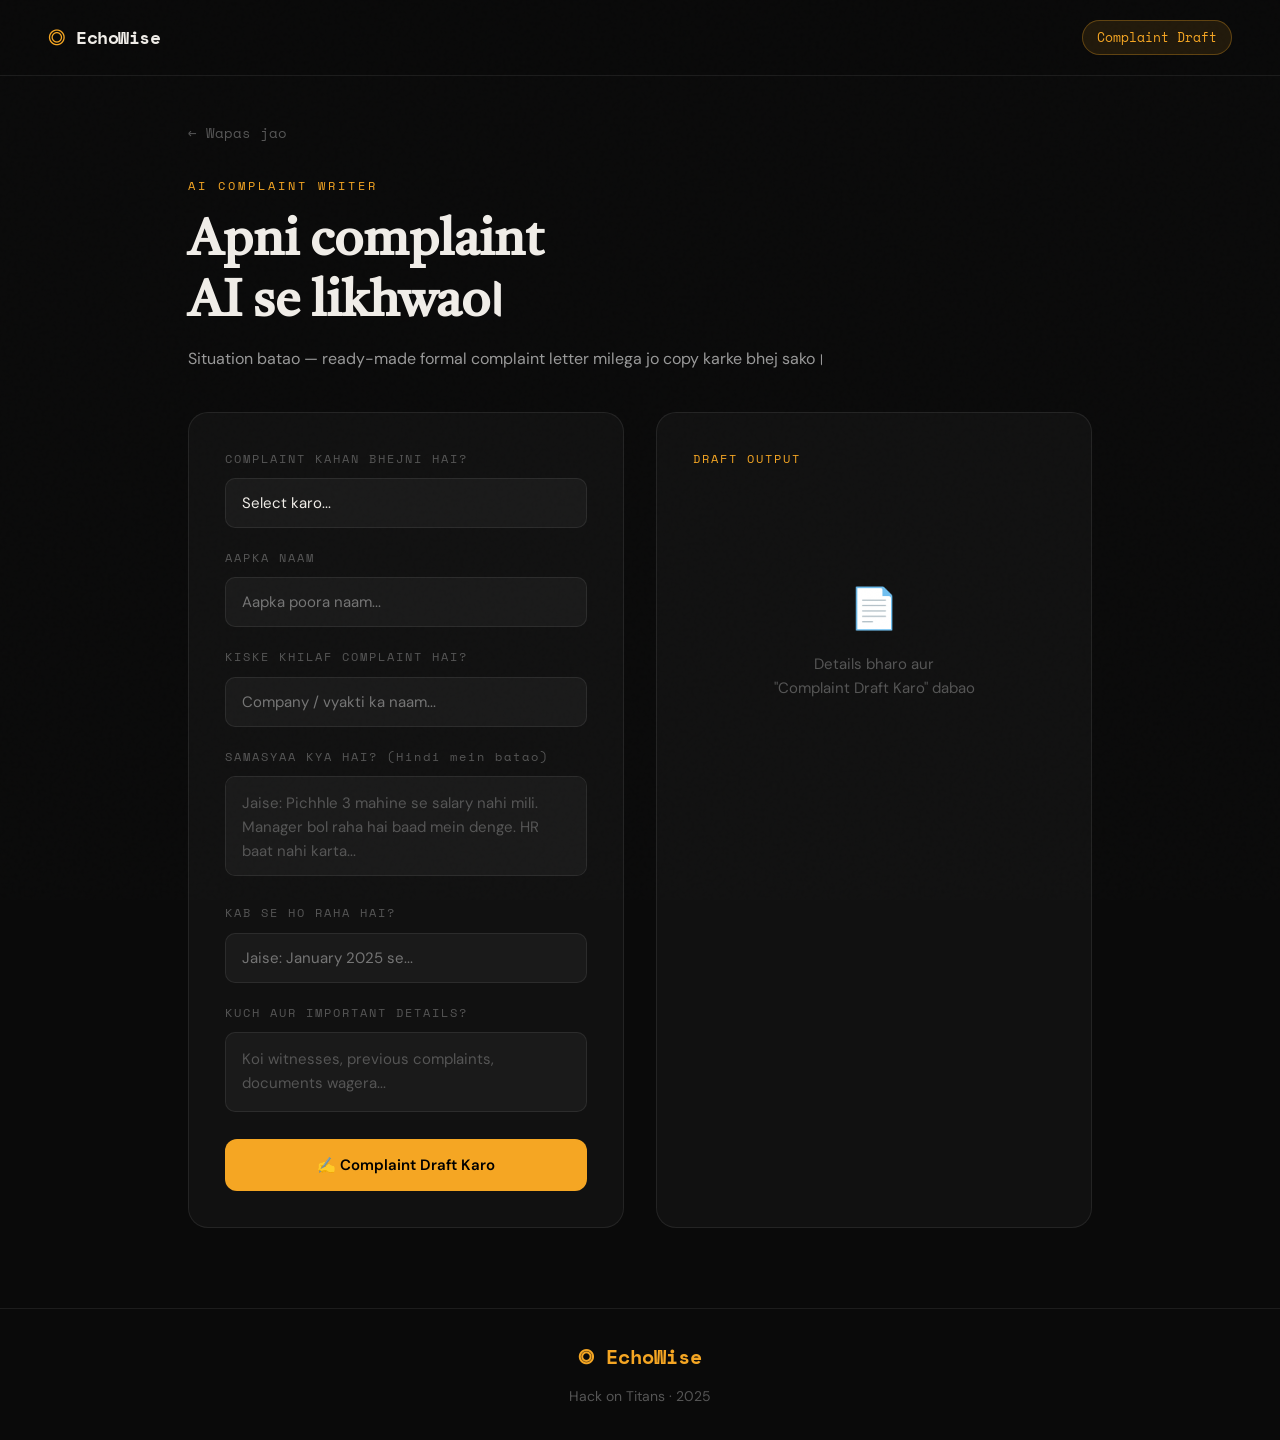
<file: complaint.html>
<!DOCTYPE html>
<html lang="hi">
<head>
  <meta charset="UTF-8">
  <meta name="viewport" content="width=device-width, initial-scale=1.0">
  <title>EchoWise — Complaint Draft</title>
  <link href="https://fonts.googleapis.com/css2?family=Tiro+Devanagari+Hindi&family=Space+Mono:wght@400;700&family=DM+Sans:wght@300;400;500;600&display=swap" rel="stylesheet">
  <link rel="stylesheet" href="style.css">
  <style>
    .page-hero { padding:120px 48px 80px; max-width:1000px; margin:0 auto; }
    .back-btn { display:inline-flex;align-items:center;gap:8px;color:var(--text3);font-size:14px;font-family:var(--font-mono);text-decoration:none;margin-bottom:32px;transition:color 0.2s; }
    .back-btn:hover { color:var(--accent); }
    .draft-grid { display:grid; grid-template-columns:1fr 1fr; gap:32px; }
    .input-section { background:var(--bg2); border:1px solid var(--border); border-radius:20px; padding:36px; }
    .output-section { background:var(--bg2); border:1px solid var(--border); border-radius:20px; padding:36px; position:sticky; top:100px; }
    .form-label { display:block; font-size:12px; font-family:var(--font-mono); color:var(--text3); letter-spacing:2px; margin-bottom:10px; }
    .form-input, .form-select, .form-textarea { width:100%; background:var(--bg3); border:1px solid var(--border); border-radius:10px; padding:14px 16px; color:var(--text); font-family:var(--font-body); font-size:15px; outline:none; transition:border-color 0.2s; margin-bottom:20px; }
    .form-input:focus, .form-select:focus, .form-textarea:focus { border-color:rgba(245,166,35,0.4); }
    .form-textarea { resize:none; height:100px; }
    .form-select { appearance:none; }
    .gen-btn { width:100%; background:var(--accent); color:#000; border:none; border-radius:12px; padding:16px; font-size:15px; font-weight:600; font-family:var(--font-body); cursor:pointer; transition:all 0.2s; }
    .gen-btn:hover { transform:translateY(-2px); box-shadow:0 12px 30px rgba(245,166,35,0.3); }
    .output-placeholder { display:flex; flex-direction:column; align-items:center; justify-content:center; min-height:300px; color:var(--text3); text-align:center; gap:12px; }
    .output-placeholder span { font-size:40px; }
    .complaint-output { display:none; }
    .complaint-text { background:var(--bg3); border:1px solid var(--border); border-radius:12px; padding:24px; font-size:14px; line-height:1.9; color:var(--text); white-space:pre-wrap; font-family:var(--font-body); min-height:300px; margin-bottom:16px; }
    .output-actions { display:flex; gap:12px; }
    .copy-btn, .share-btn { flex:1; padding:12px; border-radius:10px; font-size:14px; font-weight:600; font-family:var(--font-body); cursor:pointer; transition:all 0.2s; border:none; }
    .copy-btn { background:var(--bg3); color:var(--text); border:1px solid var(--border); }
    .copy-btn:hover { border-color:rgba(255,255,255,0.3); }
    .share-btn { background:#25D366; color:#fff; }
    .share-btn:hover { opacity:0.9; }
    .spinner { width:28px; height:28px; border:2px solid var(--border); border-top-color:var(--accent); border-radius:50%; animation:spin 0.8s linear infinite; margin:0 auto; }
    @keyframes spin { to{transform:rotate(360deg)} }
    @media(max-width:800px) { .draft-grid{grid-template-columns:1fr} .output-section{position:static} .page-hero{padding:100px 20px 60px} }
  </style>
</head>
<body>
<div class="noise"></div>
<nav>
  <div class="logo"><span class="logo-icon">◎</span><span class="logo-text">EchoWise</span></div>
  <div class="nav-tag">Complaint Draft</div>
</nav>

<div class="page-hero">
  <a href="index.html" class="back-btn">← Wapas jao</a>
  <div class="section-label">AI COMPLAINT WRITER</div>
  <h2 style="margin-bottom:12px">Apni complaint<br>AI se likhwao।</h2>
  <p style="color:var(--text2);margin-bottom:40px;font-size:16px">Situation batao — ready-made formal complaint letter milega jo copy karke bhej sako।</p>

  <div class="draft-grid">
    <div class="input-section">
      <label class="form-label">COMPLAINT KAHAN BHEJNI HAI?</label>
      <select class="form-select" id="complaintTo">
        <option value="">Select karo...</option>
        <option value="employer">Employer / Company</option>
        <option value="labour">Labour Department / Commissioner</option>
        <option value="police">Police Station</option>
        <option value="consumer">Consumer Forum</option>
        <option value="platform">Gig Platform (Zomato/Swiggy etc.)</option>
        <option value="court">District Court / Magistrate</option>
      </select>

      <label class="form-label">AAPKA NAAM</label>
      <input class="form-input" id="yourName" placeholder="Aapka poora naam..." type="text">

      <label class="form-label">KISKE KHILAF COMPLAINT HAI?</label>
      <input class="form-input" id="againstName" placeholder="Company / vyakti ka naam..." type="text">

      <label class="form-label">SAMASYAA KYA HAI? (Hindi mein batao)</label>
      <textarea class="form-textarea" id="problem" placeholder="Jaise: Pichhle 3 mahine se salary nahi mili. Manager bol raha hai baad mein denge. HR baat nahi karta..."></textarea>

      <label class="form-label">KAB SE HO RAHA HAI?</label>
      <input class="form-input" id="since" placeholder="Jaise: January 2025 se..." type="text">

      <label class="form-label">KUCH AUR IMPORTANT DETAILS?</label>
      <textarea class="form-textarea" id="extra" placeholder="Koi witnesses, previous complaints, documents wagera..." style="height:80px"></textarea>

      <button class="gen-btn" onclick="generateComplaint()">✍️ Complaint Draft Karo</button>
    </div>

    <div class="output-section">
      <div style="font-family:var(--font-mono);font-size:12px;color:var(--accent);letter-spacing:2px;margin-bottom:20px">DRAFT OUTPUT</div>

      <div class="output-placeholder" id="placeholder">
        <span>📄</span>
        <p style="font-size:15px">Details bharo aur<br>"Complaint Draft Karo" dabao</p>
      </div>

      <div class="complaint-output" id="complaintOutput">
        <div class="complaint-text" id="complaintText"></div>
        <div class="output-actions">
          <button class="copy-btn" onclick="copyComplaint()">📋 Copy karo</button>
          <button class="share-btn" onclick="shareWhatsApp()">WhatsApp pe bhejo</button>
        </div>
      </div>

      <div style="display:none;text-align:center;padding:40px" id="loadingDraft">
        <div class="spinner" style="margin-bottom:16px"></div>
        <p style="color:var(--text3);font-size:14px">Draft ban raha hai...</p>
      </div>
    </div>
  </div>
</div>

<footer style="border-top:1px solid var(--border);padding:32px 48px;text-align:center;color:var(--text3);font-size:14px;margin-top:0">
  <div class="footer-logo">◎ EchoWise</div>
  <p>Hack on Titans · 2025</p>
</footer>

<script>
async function generateComplaint() {
  const to = document.getElementById('complaintTo').value;
  const name = document.getElementById('yourName').value;
  const against = document.getElementById('againstName').value;
  const problem = document.getElementById('problem').value;
  const since = document.getElementById('since').value;
  const extra = document.getElementById('extra').value;

  if (!to || !name || !problem) { alert('Naam, complaint kahan bhejni hai, aur samasya zaroor likho!'); return; }

  document.getElementById('placeholder').style.display = 'none';
  document.getElementById('complaintOutput').style.display = 'none';
  document.getElementById('loadingDraft').style.display = 'block';

  const prompt = `Ek formal complaint letter draft karo Hindi mein.
Bhejne wala: ${name}
Kahan bhejni: ${to}
Kiske khilaf: ${against}
Samasya: ${problem}
Kab se: ${since}
Extra details: ${extra}

Format: Proper formal letter with Date, To, Subject, Body, Signature. Simple Hindi mein likho jo padha-likha aur anpadh dono samjhe.`;

  try {
    const res = await fetch('https://api.anthropic.com/v1/messages', {
      method: 'POST',
      headers: { 'Content-Type': 'application/json' },
      body: JSON.stringify({
        model: 'claude-sonnet-4-20250514',
        max_tokens: 1000,
        system: 'Tu ek legal complaint letter writer hai. Formal aur effective Hindi letters likhta hai jo court aur government offices mein kaam aaye. Letter clear, factual aur legally sound hona chahiye.',
        messages: [{ role: 'user', content: prompt }]
      })
    });
    const data = await res.json();
    const text = data.content?.[0]?.text || getFallbackDraft(name, against, problem, to);
    showDraft(text);
  } catch(e) {
    showDraft(getFallbackDraft(name, against, problem, to));
  }
}

function showDraft(text) {
  document.getElementById('loadingDraft').style.display = 'none';
  document.getElementById('complaintOutput').style.display = 'block';
  document.getElementById('complaintText').textContent = text;
}

function copyComplaint() {
  const text = document.getElementById('complaintText').textContent;
  navigator.clipboard.writeText(text).then(() => {
    const btn = document.querySelector('.copy-btn');
    btn.textContent = '✅ Copy ho gaya!';
    setTimeout(() => btn.textContent = '📋 Copy karo', 2000);
  });
}

function shareWhatsApp() {
  const text = document.getElementById('complaintText').textContent;
  window.open(`https://wa.me/?text=${encodeURIComponent(text)}`, '_blank');
}

function getFallbackDraft(name, against, problem, to) {
  const date = new Date().toLocaleDateString('hi-IN');
  return `दिनांक: ${date}

सेवा में,
${to === 'labour' ? 'श्रम आयुक्त महोदय' : to === 'police' ? 'थाना प्रभारी महोदय' : 'संबंधित अधिकारी महोदय'}

विषय: ${against} के विरुद्ध शिकायत।

महोदय,

मैं ${name}, आपको सविनय निवेदन करना चाहता/चाहती हूँ कि ${against} द्वारा मेरे साथ अन्याय किया जा रहा है।

समस्या का विवरण:
${problem}

उपर्युक्त समस्या के कारण मुझे अत्यंत कठिनाई हो रही है। अतः आपसे विनम्र निवेदन है कि इस मामले में उचित कार्रवाई की जाए।

मैं आशा करता/करती हूँ कि आप इस शिकायत पर शीघ्र ध्यान देंगे।

आपका/आपकी,
${name}
दिनांक: ${date}`;
}
</script>
</body>
</html>
</file>
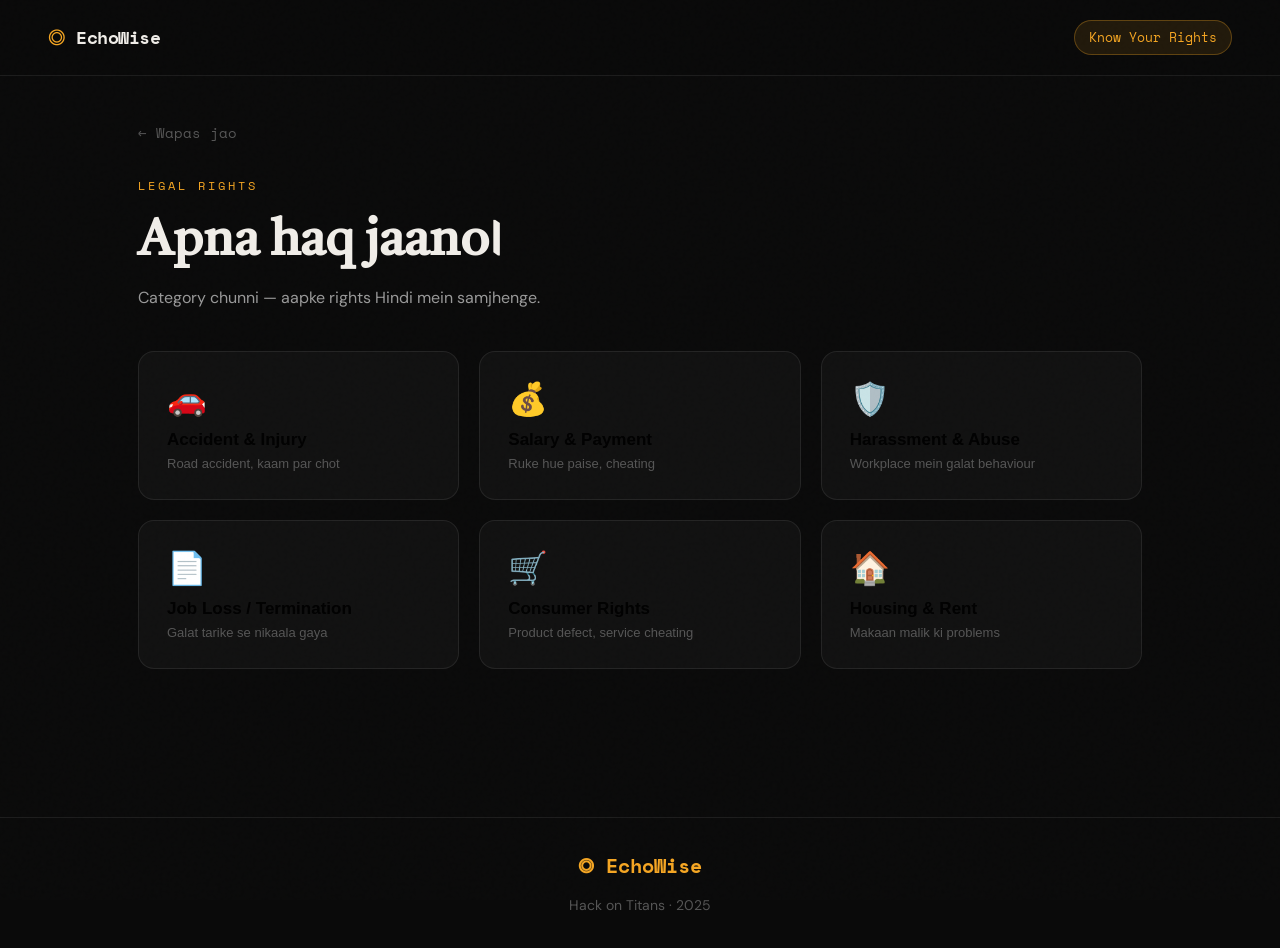
<file: rights.html>
<!DOCTYPE html>
<html lang="hi">
<head>
  <meta charset="UTF-8">
  <meta name="viewport" content="width=device-width, initial-scale=1.0">
  <title>EchoWise — Know Your Rights</title>
  <link href="https://fonts.googleapis.com/css2?family=Tiro+Devanagari+Hindi&family=Space+Mono:wght@400;700&family=DM+Sans:wght@300;400;500;600&display=swap" rel="stylesheet">
  <link rel="stylesheet" href="style.css">
  <style>
    .page-hero { padding:120px 48px 60px; max-width:1100px; margin:0 auto; }
    .back-btn { display:inline-flex;align-items:center;gap:8px;color:var(--text3);font-size:14px;font-family:var(--font-mono);text-decoration:none;margin-bottom:32px;transition:color 0.2s; }
    .back-btn:hover { color:var(--accent); }
    .categories { display:grid; grid-template-columns:repeat(3,1fr); gap:20px; margin-bottom:48px; }
    .cat-card { background:var(--bg2); border:1px solid var(--border); border-radius:16px; padding:28px; cursor:pointer; transition:all 0.3s; text-align:left; }
    .cat-card:hover, .cat-card.active { border-color:rgba(245,166,35,0.4); background:rgba(245,166,35,0.06); transform:translateY(-3px); }
    .cat-icon { font-size:32px; margin-bottom:12px; }
    .cat-title { font-size:17px; font-weight:600; margin-bottom:6px; }
    .cat-sub { font-size:13px; color:var(--text3); }
    .rights-panel { background:var(--bg2); border:1px solid var(--border); border-radius:20px; padding:40px; display:none; animation:fadeUp 0.3s ease both; }
    .rights-panel.visible { display:block; }
    .rights-header { display:flex; align-items:center; gap:16px; margin-bottom:32px; padding-bottom:24px; border-bottom:1px solid var(--border); }
    .rights-icon-big { font-size:48px; }
    .right-item { border-left:3px solid rgba(245,166,35,0.4); padding:16px 20px; margin-bottom:16px; border-radius:0 10px 10px 0; background:rgba(255,255,255,0.02); }
    .right-item h4 { font-size:16px; font-weight:600; margin-bottom:6px; color:var(--accent); }
    .right-item p { font-size:14px; color:var(--text2); line-height:1.7; }
    .action-steps { margin-top:32px; }
    .action-title { font-family:var(--font-mono); font-size:12px; letter-spacing:2px; color:var(--text3); margin-bottom:16px; }
    .step-item { display:flex; gap:16px; margin-bottom:16px; align-items:flex-start; }
    .step-num { width:28px; height:28px; background:rgba(245,166,35,0.15); border:1px solid rgba(245,166,35,0.3); border-radius:50%; display:flex; align-items:center; justify-content:center; font-family:var(--font-mono); font-size:12px; color:var(--accent); flex-shrink:0; }
    .step-text { font-size:14px; color:var(--text2); line-height:1.6; padding-top:4px; }
    .helpline-box { background:rgba(74,222,128,0.06); border:1px solid rgba(74,222,128,0.15); border-radius:12px; padding:20px 24px; margin-top:24px; }
    .helpline-title { font-size:13px; font-family:var(--font-mono); color:#4ade80; margin-bottom:10px; }
    .helpline-num { font-size:22px; font-weight:700; color:#4ade80; font-family:var(--font-mono); }
    @keyframes fadeUp { from{opacity:0;transform:translateY(12px)} to{opacity:1;transform:translateY(0)} }
    @media(max-width:700px) { .categories{grid-template-columns:1fr 1fr} .page-hero{padding:100px 20px 40px} }
  </style>
</head>
<body>
<div class="noise"></div>
<nav>
  <div class="logo"><span class="logo-icon">◎</span><span class="logo-text">EchoWise</span></div>
  <div class="nav-tag">Know Your Rights</div>
</nav>

<div class="page-hero">
  <a href="index.html" class="back-btn">← Wapas jao</a>
  <div class="section-label">LEGAL RIGHTS</div>
  <h2 style="margin-bottom:12px">Apna haq jaano।</h2>
  <p style="color:var(--text2);margin-bottom:40px;font-size:16px">Category chunni — aapke rights Hindi mein samjhenge.</p>

  <div class="categories">
    <button class="cat-card" onclick="showRights('accident')">
      <div class="cat-icon">🚗</div>
      <div class="cat-title">Accident & Injury</div>
      <div class="cat-sub">Road accident, kaam par chot</div>
    </button>
    <button class="cat-card" onclick="showRights('salary')">
      <div class="cat-icon">💰</div>
      <div class="cat-title">Salary & Payment</div>
      <div class="cat-sub">Ruke hue paise, cheating</div>
    </button>
    <button class="cat-card" onclick="showRights('harassment')">
      <div class="cat-icon">🛡️</div>
      <div class="cat-title">Harassment & Abuse</div>
      <div class="cat-sub">Workplace mein galat behaviour</div>
    </button>
    <button class="cat-card" onclick="showRights('termination')">
      <div class="cat-icon">📄</div>
      <div class="cat-title">Job Loss / Termination</div>
      <div class="cat-sub">Galat tarike se nikaala gaya</div>
    </button>
    <button class="cat-card" onclick="showRights('consumer')">
      <div class="cat-icon">🛒</div>
      <div class="cat-title">Consumer Rights</div>
      <div class="cat-sub">Product defect, service cheating</div>
    </button>
    <button class="cat-card" onclick="showRights('housing')">
      <div class="cat-icon">🏠</div>
      <div class="cat-title">Housing & Rent</div>
      <div class="cat-sub">Makaan malik ki problems</div>
    </button>
  </div>

  <div class="rights-panel" id="rightsPanel"></div>
</div>

<footer style="border-top:1px solid var(--border);padding:32px 48px;text-align:center;color:var(--text3);font-size:14px;margin-top:40px">
  <div class="footer-logo">◎ EchoWise</div>
  <p>Hack on Titans · 2025</p>
</footer>

<script>
const RIGHTS_DATA = {
  accident: {
    icon: '🚗', title: 'Accident & Injury Rights',
    rights: [
      { title: 'Compensation ka haq (Motor Vehicles Act)', text: 'Agar road accident hua hai, chahe aapki galti ho ya na ho — Section 163A ke under no-fault compensation milta hai. Company directly aapko responsible nahi kar sakti bina proper investigation ke.' },
      { title: 'E-Shram Insurance', text: 'Agar aapke paas E-Shram card hai, toh ₹2 lakh ka accident insurance automatically cover hota hai. Yeh bilkul free hai aur turant claim ho sakta hai.' },
      { title: 'Kaam par chot — Workmen Compensation Act', text: 'Agar kaam karte waqt chot lagi hai, toh employer ko medical expenses aur compensation dena compulsory hai. Yeh aapka legal right hai, favor nahi.' },
    ],
    steps: ['Turant FIR file karo nearest police station mein', 'Medical report aur bills saath rakho — sab evidence hai', 'E-Shram card hai toh eshram.gov.in pe insurance claim karo', 'District Legal Aid Authority se FREE legal help lo'],
    helpline: '15100', helplineLabel: 'National Legal Aid Helpline'
  },
  salary: {
    icon: '💰', title: 'Salary & Payment Rights',
    rights: [
      { title: 'Payment of Wages Act', text: 'Salary time pe milna aapka legal right hai. Delay hone pe employer penalty ke liye liable hai. Monthly workers ke liye 7th, weekly ke liye 7 din mein payment compulsory hai.' },
      { title: 'Minimum Wages Act', text: 'Har state mein minimum wage fixed hai. Usse kam dena illegal hai. UP mein 2024 mein minimum wage ₹10,000+ hai unskilled workers ke liye.' },
      { title: 'Gig Worker Rights', text: 'Agar aap Zomato/Swiggy/Amazon pe kaam karte ho, toh company aapko arbitrarily deactivate nahi kar sakti bina reason bataye. Code of Social Security 2020 apply hota hai.' },
    ],
    steps: ['Pehle written complaint do employer ko — WhatsApp message bhi valid proof hai', 'Labour Department mein online complaint karo: shramsuvidha.gov.in', 'Magistrate court mein application file karo — court fee nahi lagti', 'Labour Commissioner office mein personally jaao'],
    helpline: '1800-11-1363', helplineLabel: 'Labour Helpline (Free)'
  },
  harassment: {
    icon: '🛡️', title: 'Harassment & Abuse Rights',
    rights: [
      { title: 'POSH Act (Women ke liye)', text: '10+ employees wali har company mein Internal Complaints Committee hona compulsory hai. Sexual harassment ki complaint 3 mahine mein karni hoti hai. Company action lene ke liye bound hai.' },
      { title: 'Mental & Physical Harassment', text: 'Workplace pe gaali-galoch, धमकी, ya physical abuse karna IPC Section 351 aur 506 ke under criminal offense hai. FIR ho sakti hai.' },
      { title: 'Retaliation Protection', text: 'Complaint karne ke baad company aapko fire nahi kar sakti ya transfer nahi kar sakti punitive way mein. Yeh illegal retaliation hai.' },
    ],
    steps: ['Incident ka date, time, witnesses note karo', 'Internal Complaints Committee (ICC) mein written complaint do', 'ICC na ho toh Local Complaints Committee (district level) mein jao', 'Police complaint ya FIR file karo agar physical abuse hua'],
    helpline: '181', helplineLabel: 'Women Helpline / Harassment Helpline'
  },
  termination: {
    icon: '📄', title: 'Job Loss & Termination Rights',
    rights: [
      { title: 'Industrial Disputes Act', text: '1 saal se zyada kaam karne wale workers ko terminate karne se pehle 1 mahine ka notice ya notice pay dena compulsory hai.' },
      { title: 'Gratuity Rights', text: '5 saal se zyada kaam karne par gratuity milna chahiye. Formula: Last salary × 15/26 × years of service.' },
      { title: 'Wrongful Termination', text: 'Bina reason bataye ya caste/religion/gender ke basis pe terminate karna illegal hai. Labour Court mein reinstatement ki demand ho sakti hai.' },
    ],
    steps: ['Termination letter maango likhit mein', 'Apna service record, salary slips, appointment letter collect karo', 'Labour Court mein wrongful termination complaint file karo', '45 din ke andar complaint karni hoti hai'],
    helpline: '1800-11-1363', helplineLabel: 'Labour Helpline (Free)'
  },
  consumer: {
    icon: '🛒', title: 'Consumer Rights',
    rights: [
      { title: 'Consumer Protection Act 2019', text: 'Koi bhi defective product ya poor service ke liye complaint kar sakte ho. ₹1 crore tak ke cases district consumer forum mein FREE mein file hote hain.' },
      { title: 'E-Commerce Rights', text: 'Online shopping mein misleading advertisement, delivery na aana, ya wrong product — sab pe complaint ho sakti hai. Return/refund company ki obligation hai.' },
      { title: 'Unfair Trade Practices', text: 'MRP se zyada price lena, duplicate product, ya false advertising — yeh sab unfair trade practice hai aur complaint grounds hain.' },
    ],
    steps: ['Pehle company ko written complaint do (email ya letter)', 'Consumer Helpline pe call karo: 1800-11-4000', 'edaakhil.nic.in pe online consumer complaint file karo', 'District Consumer Forum mein jaao — fee nahi lagti ₹5 lakh tak'],
    helpline: '1800-11-4000', helplineLabel: 'National Consumer Helpline (Free)'
  },
  housing: {
    icon: '🏠', title: 'Housing & Rent Rights',
    rights: [
      { title: 'Rent Control Act', text: 'Makaan malik rent agreement ke bina aapko nahi nikal sakta. Proper 30 din ka notice dena compulsory hai. UP Rent Control Act aapki protection karta hai.' },
      { title: 'Security Deposit', text: 'Makaan khaali karne par security deposit 30 din mein wapas milna chahiye. Koi bhi deduction proper reason aur receipt ke saath honi chahiye.' },
      { title: 'Basic Amenities', text: 'Pani, bijli, aur sanitation provide karna makaan malik ki responsibility hai. Rok nahi sakta forcefully.' },
    ],
    steps: ['Makaan malik ko written notice do apni complaint ke baare mein', 'Rent receipts aur agreement ki copies safe rakhna', 'Rent Controller office mein complaint file karo', 'District Court mein eviction stay le sakte ho'],
    helpline: '14434', helplineLabel: 'PM Helpline'
  }
};

function showRights(category) {
  document.querySelectorAll('.cat-card').forEach(c => c.classList.remove('active'));
  event.currentTarget.classList.add('active');

  const data = RIGHTS_DATA[category];
  const panel = document.getElementById('rightsPanel');

  panel.innerHTML = `
    <div class="rights-header">
      <div class="rights-icon-big">${data.icon}</div>
      <div>
        <div style="font-family:var(--font-mono);font-size:12px;color:var(--accent);letter-spacing:2px;margin-bottom:6px">YOUR RIGHTS</div>
        <h3 style="font-size:24px;font-weight:600">${data.title}</h3>
      </div>
    </div>
    ${data.rights.map(r => `
      <div class="right-item">
        <h4>${r.title}</h4>
        <p>${r.text}</p>
      </div>
    `).join('')}
    <div class="action-steps">
      <div class="action-title">TURANT KYA KARO</div>
      ${data.steps.map((s, i) => `
        <div class="step-item">
          <div class="step-num">${String(i+1).padStart(2,'0')}</div>
          <div class="step-text">${s}</div>
        </div>
      `).join('')}
    </div>
    <div class="helpline-box">
      <div class="helpline-title">📞 HELPLINE — FREE CALL</div>
      <div class="helpline-num">${data.helpline}</div>
      <div style="font-size:13px;color:rgba(74,222,128,0.7);margin-top:4px">${data.helplineLabel}</div>
    </div>
  `;

  panel.classList.add('visible');
  panel.scrollIntoView({ behavior: 'smooth', block: 'start' });
}
</script>
</body>
</html>
</file>
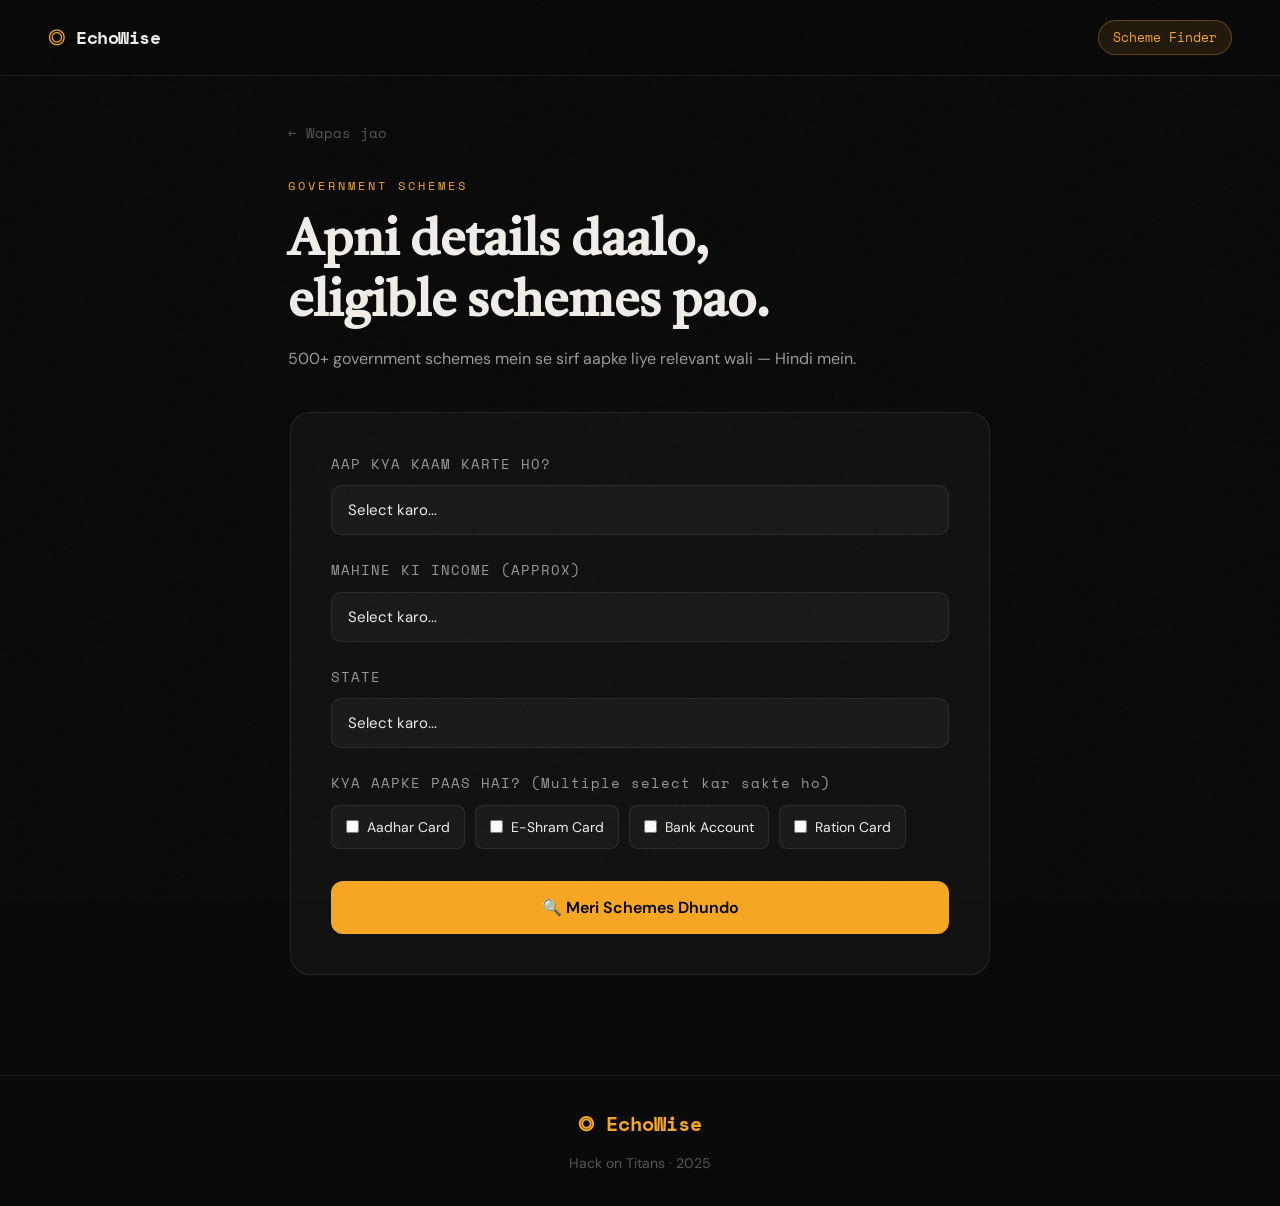
<file: schemes.html>
<!DOCTYPE html>
<html lang="hi">
<head>
  <meta charset="UTF-8">
  <meta name="viewport" content="width=device-width, initial-scale=1.0">
  <title>EchoWise — Scheme Finder</title>
  <link href="https://fonts.googleapis.com/css2?family=Tiro+Devanagari+Hindi&family=Space+Mono:wght@400;700&family=DM+Sans:wght@300;400;500;600&display=swap" rel="stylesheet">
  <link rel="stylesheet" href="style.css">
  <style>
    .page-hero { padding: 120px 48px 60px; max-width: 800px; margin: 0 auto; }
    .back-btn { display:inline-flex; align-items:center; gap:8px; color:var(--text3); font-size:14px; font-family:var(--font-mono); text-decoration:none; margin-bottom:32px; transition:color 0.2s; }
    .back-btn:hover { color:var(--accent); }
    .form-card { background:var(--bg2); border:1px solid var(--border); border-radius:20px; padding:40px; max-width:700px; margin:0 auto 40px; }
    .form-group { margin-bottom:24px; }
    .form-label { display:block; font-size:14px; font-family:var(--font-mono); color:var(--text2); margin-bottom:10px; letter-spacing:1px; }
    .form-select, .form-input { width:100%; background:var(--bg3); border:1px solid var(--border); border-radius:10px; padding:14px 16px; color:var(--text); font-family:var(--font-body); font-size:15px; outline:none; transition:border-color 0.2s; appearance:none; }
    .form-select:focus, .form-input:focus { border-color:rgba(245,166,35,0.4); }
    .find-btn { width:100%; background:var(--accent); color:#000; border:none; border-radius:12px; padding:16px; font-size:16px; font-weight:600; font-family:var(--font-body); cursor:pointer; transition:all 0.2s; margin-top:8px; }
    .find-btn:hover { transform:translateY(-2px); box-shadow:0 12px 30px rgba(245,166,35,0.3); }
    .results { max-width:700px; margin:0 auto; display:none; flex-direction:column; gap:16px; }
    .scheme-card { background:var(--bg2); border:1px solid var(--border); border-radius:16px; padding:28px; transition:all 0.3s; animation:fadeUp 0.4s ease both; }
    .scheme-card:hover { border-color:rgba(245,166,35,0.3); transform:translateY(-3px); }
    .scheme-tag { font-size:11px; font-family:var(--font-mono); color:var(--accent); background:rgba(245,166,35,0.1); border:1px solid rgba(245,166,35,0.2); padding:4px 10px; border-radius:100px; display:inline-block; margin-bottom:12px; }
    .scheme-name { font-size:20px; font-weight:600; margin-bottom:8px; }
    .scheme-desc { font-size:14px; color:var(--text2); line-height:1.7; margin-bottom:16px; }
    .scheme-benefit { background:rgba(74,222,128,0.08); border:1px solid rgba(74,222,128,0.15); border-radius:8px; padding:12px 16px; font-size:14px; color:#4ade80; margin-bottom:16px; }
    .scheme-link { display:inline-flex; align-items:center; gap:6px; color:var(--accent); font-size:14px; text-decoration:none; font-family:var(--font-mono); }
    .scheme-link:hover { text-decoration:underline; }
    .loading-schemes { text-align:center; padding:40px; color:var(--text3); display:none; }
    .spinner { width:32px; height:32px; border:2px solid var(--border); border-top-color:var(--accent); border-radius:50%; animation:spin 0.8s linear infinite; margin:0 auto 16px; }
    @keyframes fadeUp { from{opacity:0;transform:translateY(16px)} to{opacity:1;transform:translateY(0)} }
  </style>
</head>
<body>
<div class="noise"></div>
<nav>
  <div class="logo"><span class="logo-icon">◎</span><span class="logo-text">EchoWise</span></div>
  <div class="nav-tag">Scheme Finder</div>
</nav>

<div class="page-hero">
  <a href="index.html" class="back-btn">← Wapas jao</a>
  <div class="section-label">GOVERNMENT SCHEMES</div>
  <h2 style="margin-bottom:12px">Apni details daalo,<br>eligible schemes pao.</h2>
  <p style="color:var(--text2);margin-bottom:40px;font-size:16px">500+ government schemes mein se sirf aapke liye relevant wali — Hindi mein.</p>

  <div class="form-card">
    <div class="form-group">
      <label class="form-label">AAP KYA KAAM KARTE HO?</label>
      <select class="form-select" id="jobType">
        <option value="">Select karo...</option>
        <option value="delivery">Delivery Worker (Zomato/Swiggy/Amazon)</option>
        <option value="auto">Auto / Taxi Driver</option>
        <option value="construction">Construction / Daily Wage</option>
        <option value="street">Street Vendor / Hawker</option>
        <option value="domestic">Domestic Worker</option>
        <option value="factory">Factory / Mill Worker</option>
        <option value="farmer">Kisan / Farmer</option>
        <option value="other">Kuch aur</option>
      </select>
    </div>
    <div class="form-group">
      <label class="form-label">MAHINE KI INCOME (APPROX)</label>
      <select class="form-select" id="income">
        <option value="">Select karo...</option>
        <option value="under5k">₹5,000 se kam</option>
        <option value="5to10k">₹5,000 – ₹10,000</option>
        <option value="10to20k">₹10,000 – ₹20,000</option>
        <option value="above20k">₹20,000 se zyada</option>
      </select>
    </div>
    <div class="form-group">
      <label class="form-label">STATE</label>
      <select class="form-select" id="state">
        <option value="">Select karo...</option>
        <option value="UP">Uttar Pradesh</option>
        <option value="Delhi">Delhi</option>
        <option value="Maharashtra">Maharashtra</option>
        <option value="Bihar">Bihar</option>
        <option value="Rajasthan">Rajasthan</option>
        <option value="MP">Madhya Pradesh</option>
        <option value="other">Other</option>
      </select>
    </div>
    <div class="form-group">
      <label class="form-label">KYA AAPKE PAAS HAI? (Multiple select kar sakte ho)</label>
      <div style="display:flex;flex-wrap:wrap;gap:10px;margin-top:4px">
        <label style="display:flex;align-items:center;gap:8px;background:var(--bg3);border:1px solid var(--border);border-radius:8px;padding:10px 14px;cursor:pointer;font-size:14px">
          <input type="checkbox" value="aadhar" style="accent-color:var(--accent)"> Aadhar Card
        </label>
        <label style="display:flex;align-items:center;gap:8px;background:var(--bg3);border:1px solid var(--border);border-radius:8px;padding:10px 14px;cursor:pointer;font-size:14px">
          <input type="checkbox" value="eshram" style="accent-color:var(--accent)"> E-Shram Card
        </label>
        <label style="display:flex;align-items:center;gap:8px;background:var(--bg3);border:1px solid var(--border);border-radius:8px;padding:10px 14px;cursor:pointer;font-size:14px">
          <input type="checkbox" value="bank" style="accent-color:var(--accent)"> Bank Account
        </label>
        <label style="display:flex;align-items:center;gap:8px;background:var(--bg3);border:1px solid var(--border);border-radius:8px;padding:10px 14px;cursor:pointer;font-size:14px">
          <input type="checkbox" value="ration" style="accent-color:var(--accent)"> Ration Card
        </label>
      </div>
    </div>
    <button class="find-btn" onclick="findSchemes()">🔍 Meri Schemes Dhundo</button>
  </div>

  <div class="loading-schemes" id="loadingSchemes">
    <div class="spinner"></div>
    <p>AI dhundh raha hai aapke liye...</p>
  </div>

  <div class="results" id="results"></div>
</div>

<footer style="border-top:1px solid var(--border);padding:32px 48px;text-align:center;color:var(--text3);font-size:14px">
  <div class="footer-logo">◎ EchoWise</div>
  <p>Hack on Titans · 2025</p>
</footer>

<script>
const SCHEME_SYSTEM = `Tu EchoWise ka Scheme Finder AI hai. User ki details dekh ke relevant government schemes batao.

Response format — STRICT JSON array:
[
  {
    "tag": "Central Scheme",
    "name": "Scheme ka naam",
    "desc": "2-3 line description Hindi mein",
    "benefit": "Exact benefit — amount ya service",
    "link": "official website URL",
    "howToApply": "Simple steps Hindi mein"
  }
]

5-7 most relevant schemes return karo. Sirf JSON, kuch nahi.`;

async function findSchemes() {
  const job = document.getElementById('jobType').value;
  const income = document.getElementById('income').value;
  const state = document.getElementById('state').value;
  const docs = [...document.querySelectorAll('input[type=checkbox]:checked')].map(c => c.value);

  if (!job || !income || !state) { alert('Sabhi fields fill karo!'); return; }

  document.getElementById('loadingSchemes').style.display = 'block';
  document.getElementById('results').style.display = 'none';

  const userMsg = `Meri details: Kaam=${job}, Income=${income}, State=${state}, Documents=${docs.join(', ')}. Mujhe eligible government schemes batao.`;

  try {
    const res = await fetch('https://api.anthropic.com/v1/messages', {
      method: 'POST',
      headers: { 'Content-Type': 'application/json' },
      body: JSON.stringify({
        model: 'claude-sonnet-4-20250514',
        max_tokens: 1000,
        system: SCHEME_SYSTEM,
        messages: [{ role: 'user', content: userMsg }]
      })
    });
    const data = await res.json();
    let text = data.content?.[0]?.text || '[]';
    text = text.replace(/```json|```/g, '').trim();
    const schemes = JSON.parse(text);
    showSchemes(schemes);
  } catch(e) {
    showSchemes(getFallbackSchemes(job));
  }
}

function showSchemes(schemes) {
  document.getElementById('loadingSchemes').style.display = 'none';
  const container = document.getElementById('results');
  container.style.display = 'flex';
  container.innerHTML = `<div style="font-family:var(--font-mono);font-size:12px;color:var(--accent);letter-spacing:2px;margin-bottom:8px">${schemes.length} SCHEMES MILI</div>`;
  schemes.forEach((s, i) => {
    const card = document.createElement('div');
    card.className = 'scheme-card';
    card.style.animationDelay = `${i * 0.08}s`;
    card.innerHTML = `
      <div class="scheme-tag">${s.tag}</div>
      <div class="scheme-name">${s.name}</div>
      <div class="scheme-desc">${s.desc}</div>
      <div class="scheme-benefit">✓ ${s.benefit}</div>
      <div style="font-size:13px;color:var(--text2);margin-bottom:12px"><strong style="color:var(--text)">Apply karo:</strong> ${s.howToApply}</div>
      <a href="${s.link}" target="_blank" class="scheme-link">Official site →</a>
    `;
    container.appendChild(card);
  });
}

function getFallbackSchemes(job) {
  return [
    { tag:'Central Scheme', name:'E-Shram Card', desc:'Asangathit kaamgaaron ke liye national database aur social security scheme.', benefit:'₹2 lakh accident insurance bilkul free', link:'https://eshram.gov.in', howToApply:'eshram.gov.in pe jaao ya nearest CSC center pe register karo — free hai' },
    { tag:'Health Scheme', name:'Ayushman Bharat (PMJAY)', desc:'Garib aur kamzor parivaaron ke liye health insurance scheme.', benefit:'₹5 lakh tak free hospital treatment', link:'https://pmjay.gov.in', howToApply:'pmjay.gov.in pe eligibility check karo, phir nearest empanelled hospital jaao' },
    { tag:'Loan Scheme', name:'PM SVANidhi', desc:'Street vendors aur small workers ke liye working capital loan.', benefit:'₹10,000 bina guarantee ke loan', link:'https://pmsvanidhi.mohua.gov.in', howToApply:'Nearest bank ya CSC center pe jaao, Aadhar aur photo le jao' },
    { tag:'Insurance', name:'PMJJBY — Jeevan Jyoti Bima', desc:'Bank account holders ke liye life insurance scheme.', benefit:'₹2 lakh life cover sirf ₹436/year mein', link:'https://jansuraksha.gov.in', howToApply:'Apne bank branch mein jaao aur form bharo' },
    { tag:'Insurance', name:'PMSBY — Suraksha Bima', desc:'Accident insurance scheme for all bank account holders.', benefit:'₹2 lakh accident cover sirf ₹20/year mein', link:'https://jansuraksha.gov.in', howToApply:'Bank branch ya net banking se enroll karo' },
  ];
}
</script>
</body>
</html>
</file>
<file: style.css>
*, *::before, *::after { box-sizing: border-box; margin: 0; padding: 0; }

:root {
  --bg: #0a0a0a;
  --bg2: #111111;
  --bg3: #1a1a1a;
  --accent: #f5a623;
  --accent2: #e8f5a6;
  --text: #f0ede8;
  --text2: #999;
  --text3: #555;
  --border: rgba(255,255,255,0.08);
  --glow: rgba(245,166,35,0.15);
  --radius: 16px;
  --font-display: 'Tiro Devanagari Hindi', serif;
  --font-mono: 'Space Mono', monospace;
  --font-body: 'DM Sans', sans-serif;
}

html { scroll-behavior: smooth; }

body {
  background: var(--bg);
  color: var(--text);
  font-family: var(--font-body);
  overflow-x: hidden;
  line-height: 1.6;
}

.noise {
  position: fixed;
  inset: 0;
  background-image: url("data:image/svg+xml,%3Csvg viewBox='0 0 256 256' xmlns='http://www.w3.org/2000/svg'%3E%3Cfilter id='noise'%3E%3CfeTurbulence type='fractalNoise' baseFrequency='0.9' numOctaves='4' stitchTiles='stitch'/%3E%3C/filter%3E%3Crect width='100%25' height='100%25' filter='url(%23noise)' opacity='0.04'/%3E%3C/svg%3E");
  pointer-events: none;
  z-index: 1000;
  opacity: 0.4;
}

/* NAV */
nav {
  position: fixed;
  top: 0; left: 0; right: 0;
  z-index: 100;
  display: flex;
  justify-content: space-between;
  align-items: center;
  padding: 20px 48px;
  background: rgba(10,10,10,0.85);
  backdrop-filter: blur(20px);
  border-bottom: 1px solid var(--border);
}

.logo {
  display: flex;
  align-items: center;
  gap: 10px;
}

.logo-icon {
  font-size: 22px;
  color: var(--accent);
  animation: spin 8s linear infinite;
}

@keyframes spin {
  from { transform: rotate(0deg); }
  to { transform: rotate(360deg); }
}

.logo-text {
  font-family: var(--font-mono);
  font-size: 18px;
  font-weight: 700;
  letter-spacing: -0.5px;
}

.nav-tag {
  font-size: 13px;
  font-family: var(--font-mono);
  color: var(--accent);
  background: rgba(245,166,35,0.1);
  border: 1px solid rgba(245,166,35,0.3);
  padding: 6px 14px;
  border-radius: 100px;
}

/* HERO */
.hero {
  min-height: 100vh;
  padding: 140px 48px 80px;
  display: grid;
  grid-template-columns: 1fr 1fr;
  gap: 60px;
  align-items: center;
  position: relative;
  overflow: hidden;
}

.hero::before {
  content: '';
  position: absolute;
  top: -200px; left: -200px;
  width: 600px; height: 600px;
  background: radial-gradient(circle, rgba(245,166,35,0.12) 0%, transparent 70%);
  pointer-events: none;
}

.hero-bg-text {
  position: absolute;
  font-family: var(--font-mono);
  font-size: 280px;
  font-weight: 700;
  color: rgba(255,255,255,0.02);
  top: 50%;
  left: 50%;
  transform: translate(-50%, -50%);
  pointer-events: none;
  white-space: nowrap;
  letter-spacing: -10px;
}

.hero-badge {
  display: inline-flex;
  align-items: center;
  gap: 8px;
  font-size: 13px;
  font-family: var(--font-mono);
  color: var(--accent2);
  background: rgba(232,245,166,0.08);
  border: 1px solid rgba(232,245,166,0.2);
  padding: 8px 16px;
  border-radius: 100px;
  margin-bottom: 28px;
  animation: fadeUp 0.6s ease both;
}

.hero-title {
  font-family: var(--font-display);
  font-size: clamp(42px, 5vw, 68px);
  line-height: 1.15;
  margin-bottom: 24px;
  animation: fadeUp 0.6s 0.1s ease both;
}

.hero-title .line1 {
  display: block;
  color: var(--text);
}

.hero-title .line2 {
  display: block;
  color: var(--accent);
  -webkit-text-stroke: 1px var(--accent);
}

.hero-sub {
  font-size: 17px;
  color: var(--text2);
  max-width: 520px;
  margin-bottom: 36px;
  line-height: 1.8;
  animation: fadeUp 0.6s 0.2s ease both;
}

.hero-sub strong { color: var(--text); }

.hero-cta {
  display: flex;
  gap: 16px;
  margin-bottom: 48px;
  animation: fadeUp 0.6s 0.3s ease both;
}

.btn-primary {
  background: var(--accent);
  color: #000;
  border: none;
  padding: 14px 28px;
  border-radius: 100px;
  font-family: var(--font-body);
  font-size: 15px;
  font-weight: 600;
  cursor: pointer;
  transition: all 0.2s;
}

.btn-primary:hover {
  transform: translateY(-2px);
  box-shadow: 0 12px 30px rgba(245,166,35,0.35);
}

.btn-ghost {
  background: transparent;
  color: var(--text);
  border: 1px solid var(--border);
  padding: 14px 28px;
  border-radius: 100px;
  font-family: var(--font-body);
  font-size: 15px;
  text-decoration: none;
  transition: all 0.2s;
  display: flex;
  align-items: center;
}

.btn-ghost:hover {
  border-color: rgba(255,255,255,0.3);
  background: rgba(255,255,255,0.05);
}

.hero-stats {
  display: flex;
  gap: 32px;
  align-items: center;
  animation: fadeUp 0.6s 0.4s ease both;
}

.stat { display: flex; flex-direction: column; gap: 4px; }
.stat-num {
  font-family: var(--font-mono);
  font-size: 24px;
  font-weight: 700;
  color: var(--accent);
}
.stat-label { font-size: 13px; color: var(--text3); }
.stat-divider { width: 1px; height: 40px; background: var(--border); }

/* PHONE MOCKUP */
.hero-visual {
  display: flex;
  justify-content: center;
  animation: fadeUp 0.6s 0.2s ease both;
}

.phone-mockup {
  width: 300px;
  background: var(--bg3);
  border: 1px solid var(--border);
  border-radius: 32px;
  overflow: hidden;
  box-shadow: 0 40px 80px rgba(0,0,0,0.6), 0 0 0 1px rgba(255,255,255,0.05);
  position: relative;
}

.phone-mockup::before {
  content: '';
  position: absolute;
  inset: 0;
  border-radius: 32px;
  box-shadow: inset 0 1px 0 rgba(255,255,255,0.1);
  pointer-events: none;
  z-index: 2;
}

.phone-screen { padding: 20px 16px; }

.chat-header {
  display: flex;
  align-items: center;
  gap: 8px;
  font-family: var(--font-mono);
  font-size: 12px;
  color: var(--accent);
  margin-bottom: 16px;
  padding-bottom: 12px;
  border-bottom: 1px solid var(--border);
}

.pulse-dot {
  width: 8px; height: 8px;
  background: #4ade80;
  border-radius: 50%;
  animation: pulse 2s infinite;
}

@keyframes pulse {
  0%, 100% { opacity: 1; transform: scale(1); }
  50% { opacity: 0.5; transform: scale(0.8); }
}

.chat-bubble {
  border-radius: 16px;
  padding: 12px 14px;
  font-size: 13px;
  margin-bottom: 10px;
  line-height: 1.5;
  animation: fadeUp 0.4s ease both;
}

.chat-bubble.user {
  background: rgba(245,166,35,0.15);
  border: 1px solid rgba(245,166,35,0.2);
  color: var(--text);
  border-bottom-right-radius: 4px;
}

.chat-bubble.ai {
  background: var(--bg2);
  border: 1px solid var(--border);
  color: var(--text);
  border-bottom-left-radius: 4px;
  display: flex;
  gap: 10px;
  align-items: flex-start;
}

.ai-icon {
  color: var(--accent);
  font-size: 16px;
  flex-shrink: 0;
  margin-top: 2px;
}

.ai-text { font-size: 12px; }
.link-mock { color: var(--accent); text-decoration: underline; cursor: pointer; }

.chat-bubble.typing {
  display: flex;
  gap: 5px;
  align-items: center;
  padding: 16px 14px;
}

.chat-bubble.typing span {
  width: 6px; height: 6px;
  background: var(--text3);
  border-radius: 50%;
  animation: bounce 1.2s infinite;
}
.chat-bubble.typing span:nth-child(2) { animation-delay: 0.2s; }
.chat-bubble.typing span:nth-child(3) { animation-delay: 0.4s; }

@keyframes bounce {
  0%, 60%, 100% { transform: translateY(0); }
  30% { transform: translateY(-6px); }
}

/* SECTIONS */
section {
  padding: 100px 48px;
  max-width: 1200px;
  margin: 0 auto;
}

.section-label {
  font-family: var(--font-mono);
  font-size: 12px;
  letter-spacing: 3px;
  color: var(--accent);
  text-transform: uppercase;
  margin-bottom: 16px;
}

.section-label.light { color: var(--accent2); }

h2 {
  font-family: var(--font-display);
  font-size: clamp(32px, 4vw, 52px);
  line-height: 1.2;
  margin-bottom: 48px;
}

/* PROBLEM */
.problem { max-width: 100%; padding: 100px 48px; }

.problem-grid {
  display: grid;
  grid-template-columns: repeat(3, 1fr);
  gap: 24px;
  margin-top: 48px;
}

.problem-card {
  background: var(--bg2);
  border: 1px solid var(--border);
  border-radius: var(--radius);
  padding: 32px;
  transition: all 0.3s;
}

.problem-card:hover {
  border-color: rgba(255,255,255,0.15);
  transform: translateY(-4px);
}

.problem-card.highlight {
  background: rgba(245,166,35,0.06);
  border-color: rgba(245,166,35,0.25);
}

.problem-icon { font-size: 32px; margin-bottom: 16px; }
.problem-card h3 { font-size: 18px; font-weight: 600; margin-bottom: 12px; }
.problem-card p { font-size: 15px; color: var(--text2); line-height: 1.7; }

/* DEMO */
.demo-section { max-width: 100%; padding: 100px 48px; }
.section-sub { color: var(--text2); margin-top: -32px; margin-bottom: 48px; font-size: 16px; }

.demo-container {
  display: grid;
  grid-template-columns: 1fr 1.2fr;
  gap: 32px;
  background: var(--bg2);
  border: 1px solid var(--border);
  border-radius: 24px;
  overflow: hidden;
}

.demo-left {
  padding: 32px;
  border-right: 1px solid var(--border);
}

.scenario-title {
  font-family: var(--font-mono);
  font-size: 12px;
  color: var(--text3);
  letter-spacing: 2px;
  text-transform: uppercase;
  margin-bottom: 16px;
}

.scenarios {
  display: flex;
  flex-direction: column;
  gap: 8px;
  margin-bottom: 24px;
}

.scenario-btn {
  background: var(--bg3);
  border: 1px solid var(--border);
  border-radius: 10px;
  padding: 12px 16px;
  color: var(--text2);
  font-size: 14px;
  font-family: var(--font-body);
  cursor: pointer;
  text-align: left;
  transition: all 0.2s;
}

.scenario-btn:hover, .scenario-btn.active {
  background: rgba(245,166,35,0.1);
  border-color: rgba(245,166,35,0.3);
  color: var(--text);
}

.input-area { position: relative; }

textarea {
  width: 100%;
  background: var(--bg3);
  border: 1px solid var(--border);
  border-radius: 12px;
  padding: 16px;
  color: var(--text);
  font-family: var(--font-body);
  font-size: 15px;
  resize: none;
  height: 120px;
  outline: none;
  transition: border-color 0.2s;
  line-height: 1.6;
}

textarea:focus { border-color: rgba(245,166,35,0.4); }
textarea::placeholder { color: var(--text3); }

.input-actions {
  display: flex;
  gap: 10px;
  margin-top: 12px;
}

.mic-btn {
  background: var(--bg3);
  border: 1px solid var(--border);
  border-radius: 10px;
  padding: 12px 16px;
  font-size: 18px;
  cursor: pointer;
  transition: all 0.2s;
}

.mic-btn:hover, .mic-btn.active {
  background: rgba(255,80,80,0.1);
  border-color: rgba(255,80,80,0.3);
}

.send-btn {
  flex: 1;
  background: var(--accent);
  color: #000;
  border: none;
  border-radius: 10px;
  padding: 12px 20px;
  font-size: 15px;
  font-weight: 600;
  font-family: var(--font-body);
  cursor: pointer;
  transition: all 0.2s;
}

.send-btn:hover {
  background: #f7b84b;
  transform: translateY(-1px);
}

.mic-status {
  margin-top: 10px;
  font-size: 13px;
  color: #ff6b6b;
  font-family: var(--font-mono);
  animation: pulse 1s infinite;
}

/* CHAT WINDOW */
.demo-right { padding: 32px; display: flex; flex-direction: column; gap: 16px; }

.chat-window {
  flex: 1;
  min-height: 300px;
  max-height: 400px;
  overflow-y: auto;
  display: flex;
  flex-direction: column;
  gap: 12px;
  padding-right: 8px;
}

.chat-window::-webkit-scrollbar { width: 4px; }
.chat-window::-webkit-scrollbar-track { background: transparent; }
.chat-window::-webkit-scrollbar-thumb { background: var(--border); border-radius: 4px; }

.chat-welcome {
  display: flex;
  flex-direction: column;
  align-items: center;
  justify-content: center;
  text-align: center;
  height: 100%;
  min-height: 200px;
  color: var(--text3);
  gap: 16px;
}

.welcome-icon {
  font-size: 40px;
  color: var(--accent);
  animation: spin 8s linear infinite;
}

.msg {
  padding: 14px 16px;
  border-radius: 14px;
  font-size: 14px;
  line-height: 1.7;
  animation: fadeUp 0.3s ease both;
}

.msg.user {
  background: rgba(245,166,35,0.12);
  border: 1px solid rgba(245,166,35,0.2);
  align-self: flex-end;
  max-width: 85%;
}

.msg.ai {
  background: var(--bg3);
  border: 1px solid var(--border);
  align-self: flex-start;
  max-width: 90%;
}

.msg.ai .msg-header {
  display: flex;
  align-items: center;
  gap: 8px;
  margin-bottom: 8px;
  font-family: var(--font-mono);
  font-size: 11px;
  color: var(--accent);
}

.loading-bar {
  height: 3px;
  background: var(--bg3);
  border-radius: 2px;
  overflow: hidden;
}

.loading-fill {
  height: 100%;
  background: var(--accent);
  width: 0%;
  animation: load 2s ease forwards;
}

@keyframes load {
  0% { width: 0%; }
  70% { width: 80%; }
  100% { width: 95%; }
}

/* HOW IT WORKS */
.how { max-width: 100%; }

.steps {
  display: flex;
  align-items: center;
  gap: 24px;
}

.step {
  flex: 1;
  background: var(--bg2);
  border: 1px solid var(--border);
  border-radius: var(--radius);
  padding: 32px;
  transition: all 0.3s;
}

.step:hover {
  border-color: rgba(245,166,35,0.3);
  transform: translateY(-4px);
}

.step-num {
  font-family: var(--font-mono);
  font-size: 48px;
  font-weight: 700;
  color: rgba(245,166,35,0.25);
  line-height: 1;
  margin-bottom: 16px;
}

.step h3 { font-size: 20px; margin-bottom: 10px; }
.step p { font-size: 15px; color: var(--text2); line-height: 1.7; }

.step-arrow {
  font-size: 28px;
  color: var(--text3);
  flex-shrink: 0;
}

/* IMPACT */
.impact {
  max-width: 100%;
  padding: 0;
}

.impact-inner {
  background: linear-gradient(135deg, rgba(245,166,35,0.08) 0%, rgba(232,245,166,0.04) 100%);
  border-top: 1px solid rgba(245,166,35,0.15);
  border-bottom: 1px solid rgba(245,166,35,0.15);
  padding: 100px 48px;
  text-align: center;
}

.impact h2 { margin-bottom: 60px; }

.impact-grid {
  display: grid;
  grid-template-columns: repeat(4, 1fr);
  gap: 40px;
}

.impact-item {
  display: flex;
  flex-direction: column;
  gap: 8px;
  align-items: center;
}

.impact-big {
  font-family: var(--font-mono);
  font-size: 48px;
  font-weight: 700;
  color: var(--accent);
  display: block;
}

.impact-item span:last-child {
  font-size: 14px;
  color: var(--text2);
  max-width: 140px;
  text-align: center;
}

/* TECH */
.tech { max-width: 100%; }

.tech-grid {
  display: grid;
  grid-template-columns: repeat(6, 1fr);
  gap: 16px;
}

.tech-card {
  background: var(--bg2);
  border: 1px solid var(--border);
  border-radius: var(--radius);
  padding: 24px 16px;
  text-align: center;
  transition: all 0.3s;
}

.tech-card:hover {
  border-color: rgba(255,255,255,0.2);
  transform: translateY(-3px);
}

.tech-icon { font-size: 28px; margin-bottom: 10px; }
.tech-name { font-size: 13px; font-weight: 600; margin-bottom: 4px; }
.tech-desc { font-size: 12px; color: var(--text3); }

/* TEAM */
.team { max-width: 100%; text-align: center; }

.team-grid {
  display: flex;
  gap: 24px;
  justify-content: center;
  margin-bottom: 16px;
}

.team-card {
  background: var(--bg2);
  border: 1px solid var(--border);
  border-radius: var(--radius);
  padding: 32px 40px;
  display: flex;
  flex-direction: column;
  align-items: center;
  gap: 8px;
  min-width: 160px;
  transition: all 0.3s;
}

.team-card:hover {
  border-color: rgba(245,166,35,0.3);
  transform: translateY(-4px);
}

.team-avatar {
  width: 56px;
  height: 56px;
  border-radius: 50%;
  background: rgba(245,166,35,0.15);
  border: 2px solid rgba(245,166,35,0.3);
  display: flex;
  align-items: center;
  justify-content: center;
  font-family: var(--font-mono);
  font-size: 22px;
  font-weight: 700;
  color: var(--accent);
}

.team-name { font-size: 16px; font-weight: 600; }
.team-role { font-size: 13px; color: var(--text3); font-family: var(--font-mono); }
.team-note { font-size: 13px; color: var(--text3); margin-top: 8px; }

/* FOOTER */
footer {
  border-top: 1px solid var(--border);
  padding: 48px;
  text-align: center;
  color: var(--text3);
  font-size: 14px;
}

.footer-logo {
  font-family: var(--font-mono);
  font-size: 20px;
  font-weight: 700;
  color: var(--accent);
  margin-bottom: 12px;
}

.footer-tagline {
  font-family: var(--font-display);
  font-size: 18px;
  color: var(--text2);
  margin-top: 8px;
  font-style: italic;
}

/* ANIMATIONS */
@keyframes fadeUp {
  from { opacity: 0; transform: translateY(20px); }
  to { opacity: 1; transform: translateY(0); }
}

/* RESPONSIVE */
@media (max-width: 900px) {
  nav { padding: 16px 24px; }
  .hero { grid-template-columns: 1fr; padding: 120px 24px 60px; }
  .hero-visual { display: none; }
  section { padding: 60px 24px; }
  .problem-grid { grid-template-columns: 1fr; }
  .demo-container { grid-template-columns: 1fr; }
  .demo-left { border-right: none; border-bottom: 1px solid var(--border); }
  .steps { flex-direction: column; }
  .step-arrow { transform: rotate(90deg); }
  .impact-grid { grid-template-columns: repeat(2,1fr); }
  .tech-grid { grid-template-columns: repeat(3,1fr); }
  .team-grid { flex-wrap: wrap; }
  .impact-inner { padding: 60px 24px; }
}

/* NAV LINKS */
.nav-links { display:flex; align-items:center; gap:16px; }
.nav-link { color:var(--text2); font-size:14px; text-decoration:none; font-family:var(--font-body); transition:color 0.2s; }
.nav-link:hover { color:var(--accent); }
.lang-toggle { background:var(--bg3); border:1px solid var(--border); border-radius:8px; padding:6px 12px; color:var(--text2); font-family:var(--font-mono); font-size:13px; cursor:pointer; transition:all 0.2s; }
.lang-toggle:hover { border-color:rgba(245,166,35,0.4); color:var(--accent); }

/* FEATURES SECTION */
.features-section { max-width:100%; padding:80px 48px; }
.features-section h2 { margin-bottom:40px; }
.features-grid { display:grid; grid-template-columns:repeat(4,1fr); gap:20px; }
.feature-card { background:var(--bg2); border:1px solid var(--border); border-radius:var(--radius); padding:28px; text-decoration:none; color:var(--text); display:flex; flex-direction:column; gap:10px; transition:all 0.3s; }
.feature-card:hover { border-color:rgba(245,166,35,0.35); transform:translateY(-5px); background:rgba(245,166,35,0.04); }
.feature-icon { font-size:28px; }
.feature-card h3 { font-size:17px; font-weight:600; }
.feature-card p { font-size:14px; color:var(--text2); line-height:1.6; flex:1; }
.feature-arrow { font-size:13px; color:var(--accent); font-family:var(--font-mono); margin-top:4px; }

@media(max-width:900px) {
  .features-grid { grid-template-columns:1fr 1fr; }
  .nav-links { gap:10px; }
  .nav-link { display:none; }
}
</file>
